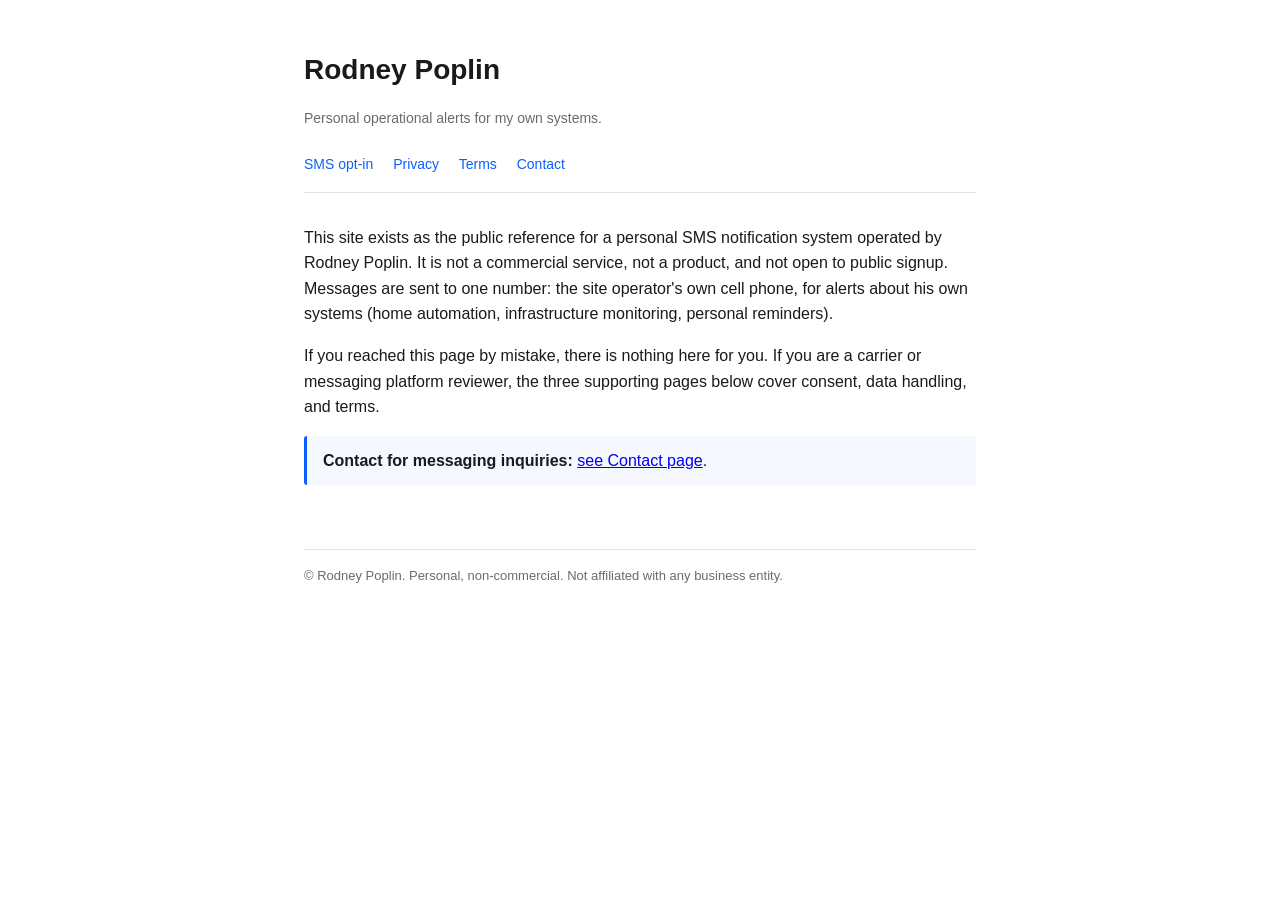
<file: index.html>
<!doctype html>
<html lang="en">
<head>
<meta charset="utf-8">
<meta name="viewport" content="width=device-width, initial-scale=1">
<meta name="robots" content="noindex,nofollow">
<title>Rodney Poplin — Personal Operational Alerts</title>
<link rel="stylesheet" href="style.css">
</head>
<body>
<div class="wrap">

<header>
  <h1>Rodney Poplin</h1>
  <p class="tag">Personal operational alerts for my own systems.</p>
  <nav>
    <a href="opt-in.html">SMS opt-in</a>
    <a href="privacy.html">Privacy</a>
    <a href="terms.html">Terms</a>
    <a href="contact.html">Contact</a>
  </nav>
</header>

<main>
  <p>This site exists as the public reference for a personal SMS notification system operated by Rodney Poplin.
    It is not a commercial service, not a product, and not open to public signup. Messages are sent to one number:
    the site operator's own cell phone, for alerts about his own systems (home automation, infrastructure monitoring,
    personal reminders).</p>

  <p>If you reached this page by mistake, there is nothing here for you. If you are a carrier or messaging platform
    reviewer, the three supporting pages below cover consent, data handling, and terms.</p>

  <div class="callout">
    <strong>Contact for messaging inquiries:</strong> <a href="contact.html">see Contact page</a>.
  </div>
</main>

<footer>
  &copy; Rodney Poplin. Personal, non-commercial. Not affiliated with any business entity.
</footer>

</div>
</body>
</html>
</file>
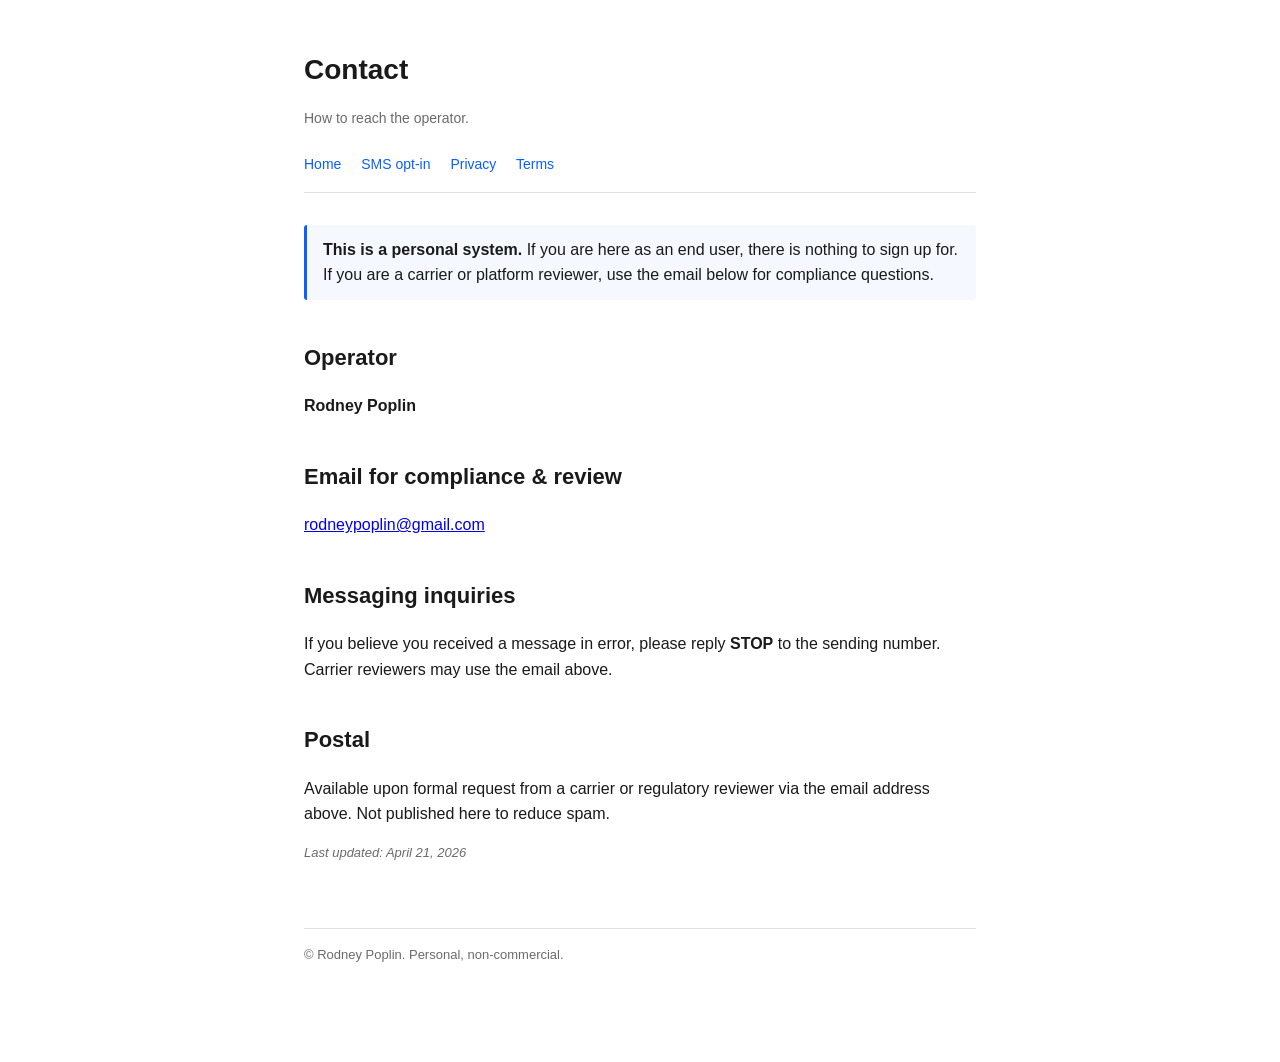
<file: contact.html>
<!doctype html>
<html lang="en">
<head>
<meta charset="utf-8">
<meta name="viewport" content="width=device-width, initial-scale=1">
<meta name="robots" content="noindex,nofollow">
<title>Contact — Rodney Poplin</title>
<link rel="stylesheet" href="style.css">
</head>
<body>
<div class="wrap">

<header>
  <h1>Contact</h1>
  <p class="tag">How to reach the operator.</p>
  <nav>
    <a href="index.html">Home</a>
    <a href="opt-in.html">SMS opt-in</a>
    <a href="privacy.html">Privacy</a>
    <a href="terms.html">Terms</a>
  </nav>
</header>

<main>

<div class="callout">
  <strong>This is a personal system.</strong> If you are here as an end user, there is nothing to
  sign up for. If you are a carrier or platform reviewer, use the email below for compliance questions.
</div>

<h2>Operator</h2>
<p><strong>Rodney Poplin</strong></p>

<h2>Email for compliance &amp; review</h2>
<p><a href="mailto:rodneypoplin@gmail.com">rodneypoplin@gmail.com</a></p>

<h2>Messaging inquiries</h2>
<p>If you believe you received a message in error, please reply <strong>STOP</strong> to the
sending number. Carrier reviewers may use the email above.</p>

<h2>Postal</h2>
<p>Available upon formal request from a carrier or regulatory reviewer via the email address above.
Not published here to reduce spam.</p>

<p class="last-updated">Last updated: April 21, 2026</p>

</main>

<footer>
  &copy; Rodney Poplin. Personal, non-commercial.
</footer>

</div>
</body>
</html>
</file>
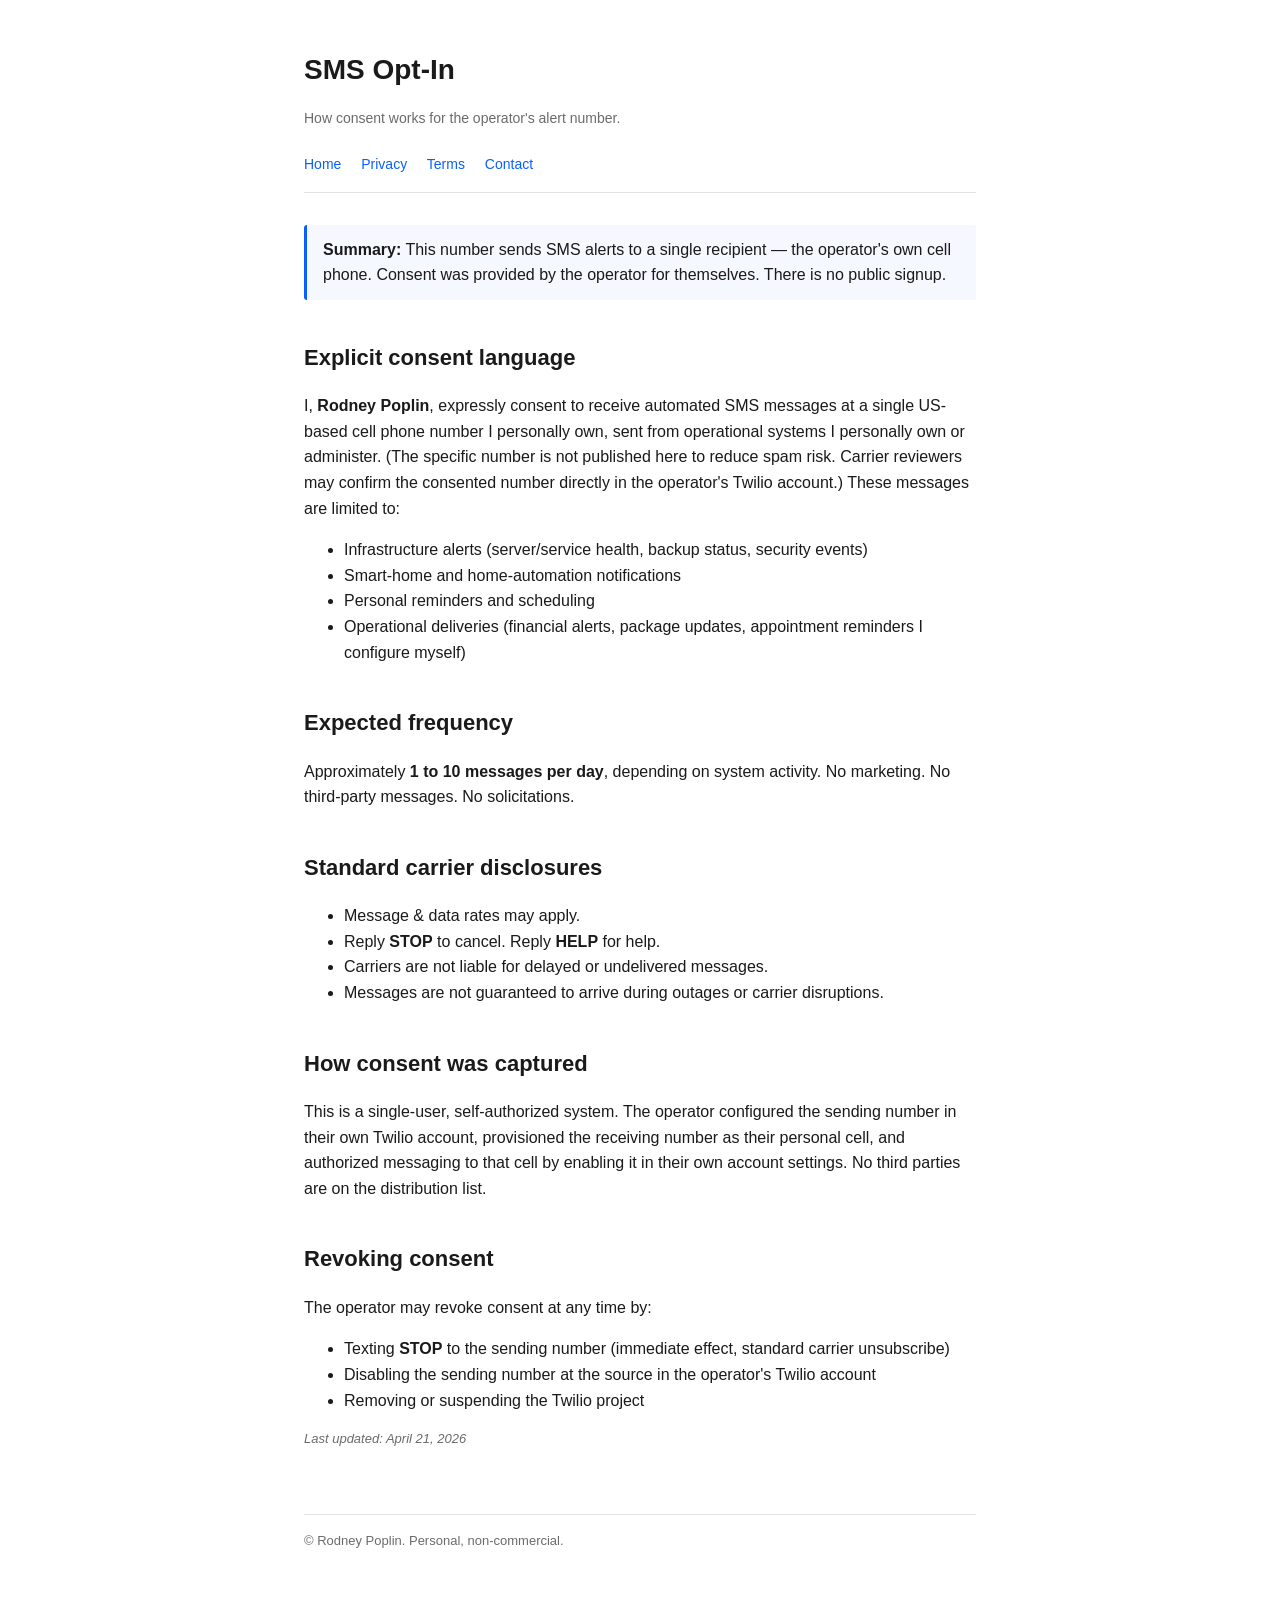
<file: opt-in.html>
<!doctype html>
<html lang="en">
<head>
<meta charset="utf-8">
<meta name="viewport" content="width=device-width, initial-scale=1">
<meta name="robots" content="noindex,nofollow">
<title>SMS Opt-In — Rodney Poplin</title>
<link rel="stylesheet" href="style.css">
</head>
<body>
<div class="wrap">

<header>
  <h1>SMS Opt-In</h1>
  <p class="tag">How consent works for the operator's alert number.</p>
  <nav>
    <a href="index.html">Home</a>
    <a href="privacy.html">Privacy</a>
    <a href="terms.html">Terms</a>
    <a href="contact.html">Contact</a>
  </nav>
</header>

<main>

<div class="callout">
  <strong>Summary:</strong> This number sends SMS alerts to a single recipient — the operator's own cell phone.
  Consent was provided by the operator for themselves. There is no public signup.
</div>

<h2>Explicit consent language</h2>

<p>I, <strong>Rodney Poplin</strong>, expressly consent to receive automated SMS messages at
a single US-based cell phone number I personally own, sent from operational systems I
personally own or administer. (The specific number is not published here to reduce spam
risk. Carrier reviewers may confirm the consented number directly in the operator's
Twilio account.) These messages are limited to:</p>

<ul>
  <li>Infrastructure alerts (server/service health, backup status, security events)</li>
  <li>Smart-home and home-automation notifications</li>
  <li>Personal reminders and scheduling</li>
  <li>Operational deliveries (financial alerts, package updates, appointment reminders I configure myself)</li>
</ul>

<h2>Expected frequency</h2>
<p>Approximately <strong>1 to 10 messages per day</strong>, depending on system activity.
No marketing. No third-party messages. No solicitations.</p>

<h2>Standard carrier disclosures</h2>
<ul>
  <li>Message &amp; data rates may apply.</li>
  <li>Reply <strong>STOP</strong> to cancel. Reply <strong>HELP</strong> for help.</li>
  <li>Carriers are not liable for delayed or undelivered messages.</li>
  <li>Messages are not guaranteed to arrive during outages or carrier disruptions.</li>
</ul>

<h2>How consent was captured</h2>
<p>This is a single-user, self-authorized system. The operator configured the sending number in
their own Twilio account, provisioned the receiving number as their personal cell, and authorized
messaging to that cell by enabling it in their own account settings. No third parties are on the
distribution list.</p>

<h2>Revoking consent</h2>
<p>The operator may revoke consent at any time by:</p>
<ul>
  <li>Texting <strong>STOP</strong> to the sending number (immediate effect, standard carrier unsubscribe)</li>
  <li>Disabling the sending number at the source in the operator's Twilio account</li>
  <li>Removing or suspending the Twilio project</li>
</ul>

<p class="last-updated">Last updated: April 21, 2026</p>

</main>

<footer>
  &copy; Rodney Poplin. Personal, non-commercial.
</footer>

</div>
</body>
</html>
</file>
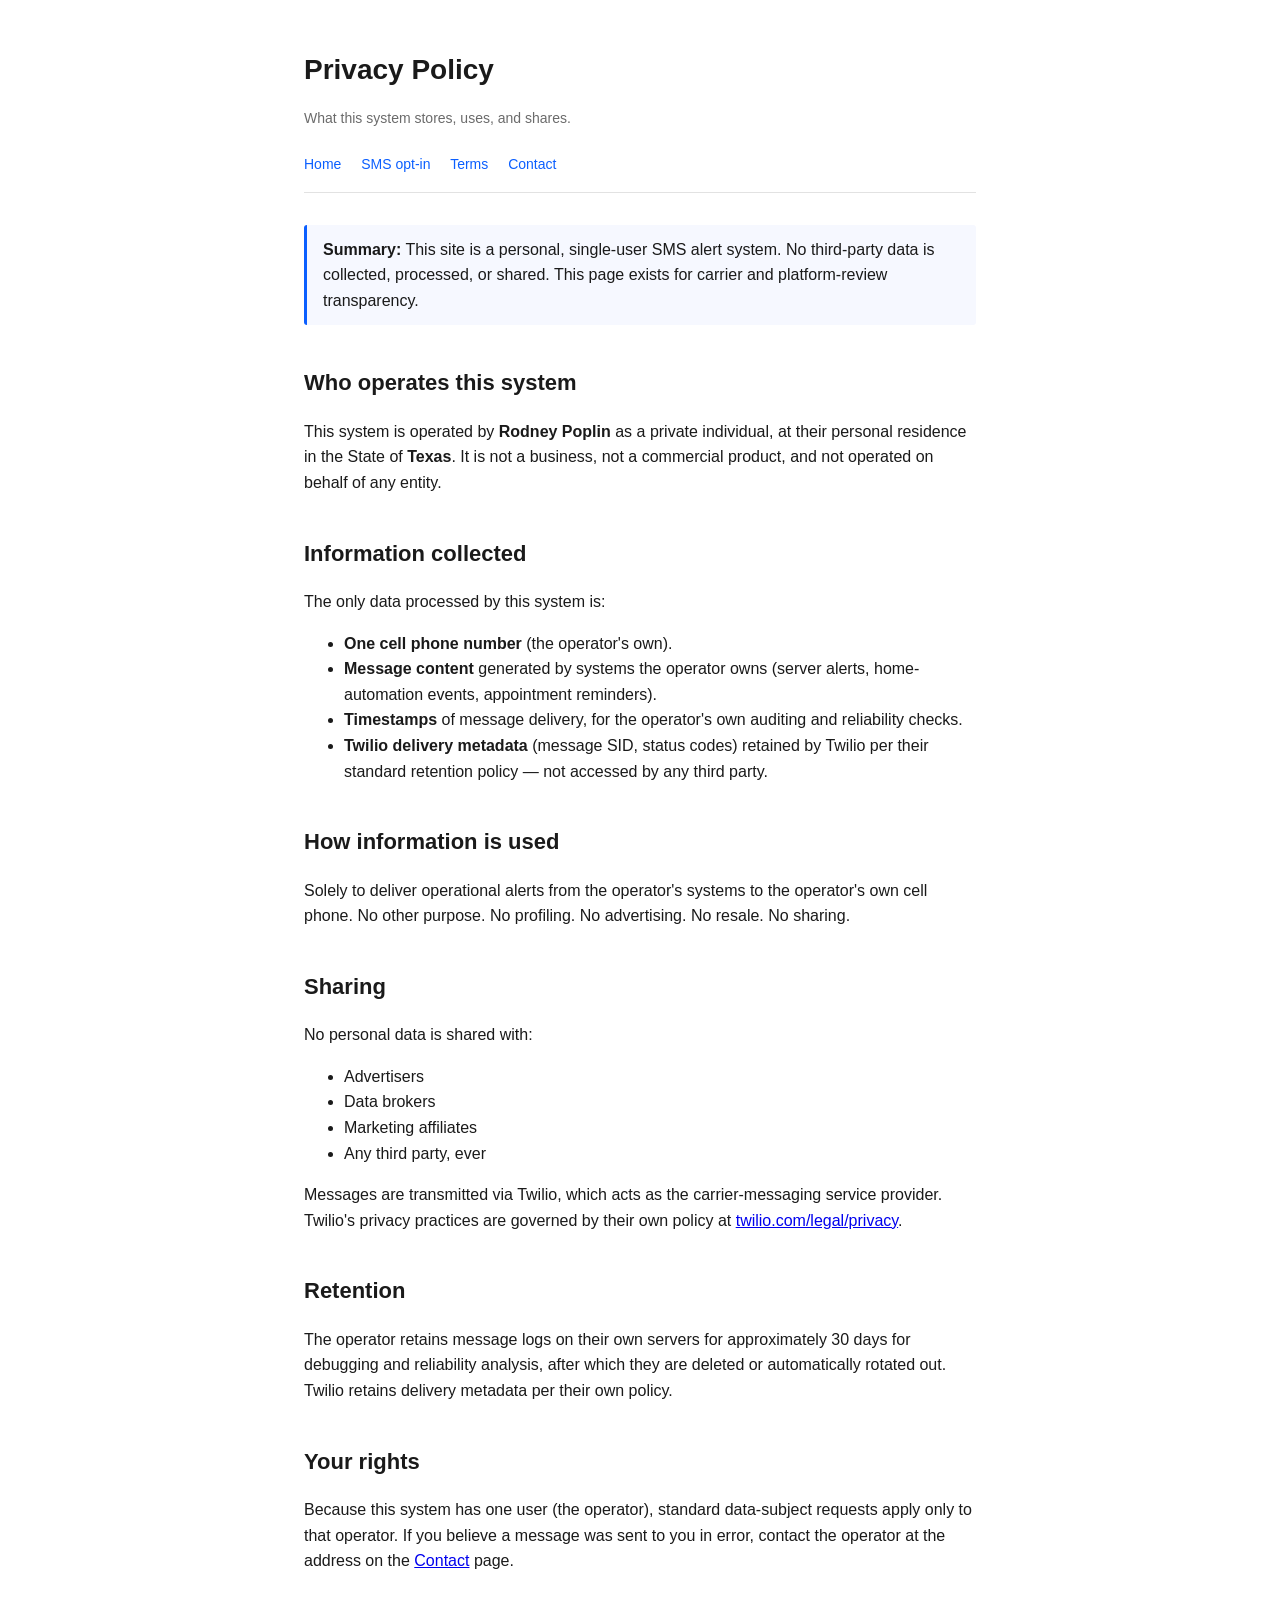
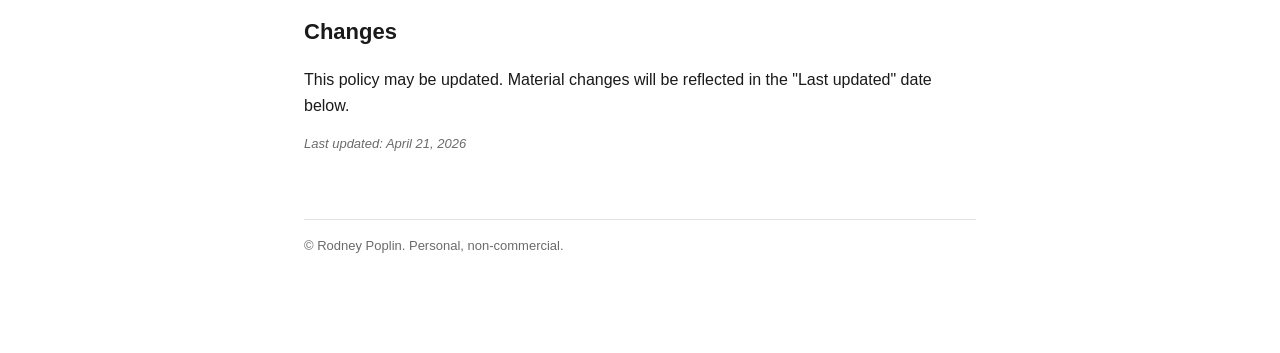
<file: privacy.html>
<!doctype html>
<html lang="en">
<head>
<meta charset="utf-8">
<meta name="viewport" content="width=device-width, initial-scale=1">
<meta name="robots" content="noindex,nofollow">
<title>Privacy Policy — Rodney Poplin</title>
<link rel="stylesheet" href="style.css">
</head>
<body>
<div class="wrap">

<header>
  <h1>Privacy Policy</h1>
  <p class="tag">What this system stores, uses, and shares.</p>
  <nav>
    <a href="index.html">Home</a>
    <a href="opt-in.html">SMS opt-in</a>
    <a href="terms.html">Terms</a>
    <a href="contact.html">Contact</a>
  </nav>
</header>

<main>

<div class="callout">
  <strong>Summary:</strong> This site is a personal, single-user SMS alert system. No third-party data is
  collected, processed, or shared. This page exists for carrier and platform-review transparency.
</div>

<h2>Who operates this system</h2>
<p>This system is operated by <strong>Rodney Poplin</strong> as a private individual, at their
personal residence in the State of <strong>Texas</strong>. It is not a business, not a commercial
product, and not operated on behalf of any entity.</p>

<h2>Information collected</h2>
<p>The only data processed by this system is:</p>
<ul>
  <li><strong>One cell phone number</strong> (the operator's own).</li>
  <li><strong>Message content</strong> generated by systems the operator owns (server alerts, home-automation
    events, appointment reminders).</li>
  <li><strong>Timestamps</strong> of message delivery, for the operator's own auditing and reliability checks.</li>
  <li><strong>Twilio delivery metadata</strong> (message SID, status codes) retained by Twilio per their
    standard retention policy — not accessed by any third party.</li>
</ul>

<h2>How information is used</h2>
<p>Solely to deliver operational alerts from the operator's systems to the operator's own cell phone.
No other purpose. No profiling. No advertising. No resale. No sharing.</p>

<h2>Sharing</h2>
<p>No personal data is shared with:</p>
<ul>
  <li>Advertisers</li>
  <li>Data brokers</li>
  <li>Marketing affiliates</li>
  <li>Any third party, ever</li>
</ul>
<p>Messages are transmitted via Twilio, which acts as the carrier-messaging service provider. Twilio's
privacy practices are governed by their own policy at
<a href="https://www.twilio.com/legal/privacy">twilio.com/legal/privacy</a>.</p>

<h2>Retention</h2>
<p>The operator retains message logs on their own servers for approximately 30 days for debugging
and reliability analysis, after which they are deleted or automatically rotated out. Twilio retains
delivery metadata per their own policy.</p>

<h2>Your rights</h2>
<p>Because this system has one user (the operator), standard data-subject requests apply only to that
operator. If you believe a message was sent to you in error, contact the operator at the address on
the <a href="contact.html">Contact</a> page.</p>

<h2>Changes</h2>
<p>This policy may be updated. Material changes will be reflected in the "Last updated" date below.</p>

<p class="last-updated">Last updated: April 21, 2026</p>

</main>

<footer>
  &copy; Rodney Poplin. Personal, non-commercial.
</footer>

</div>
</body>
</html>
</file>
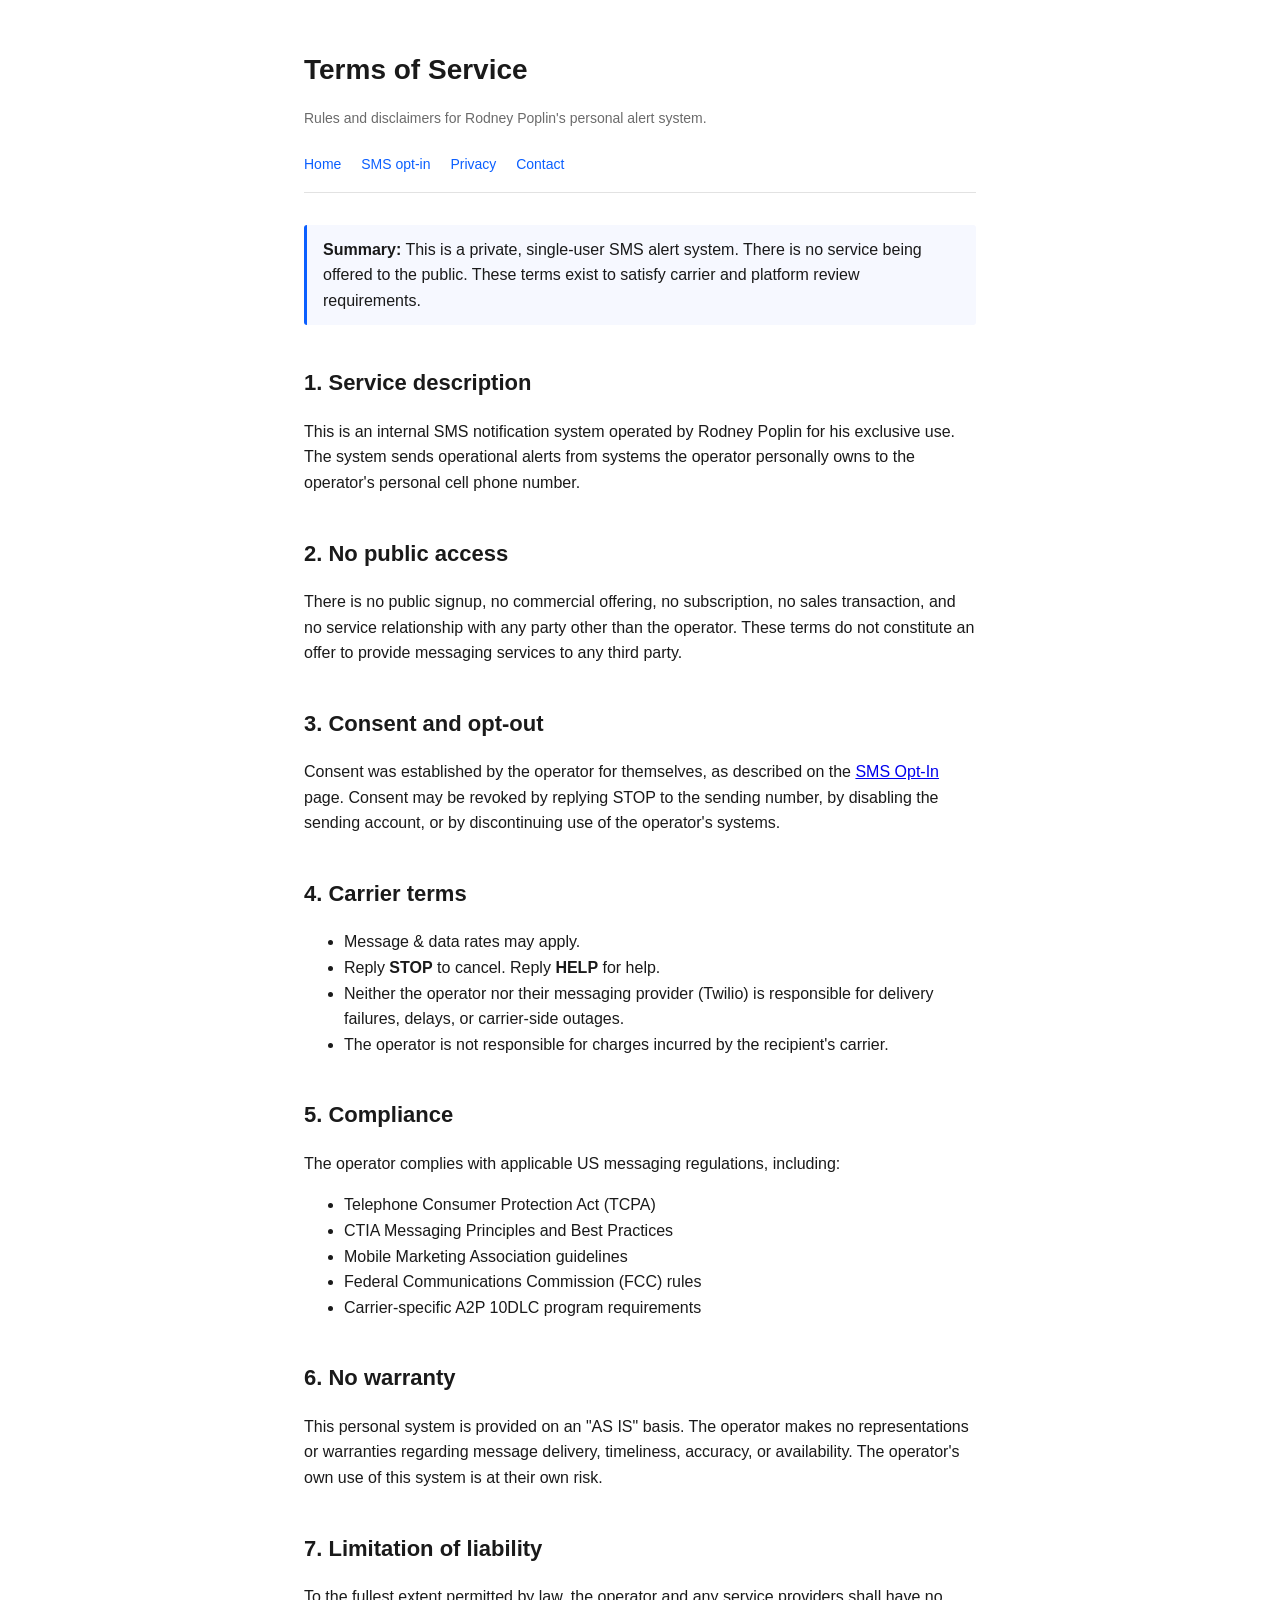
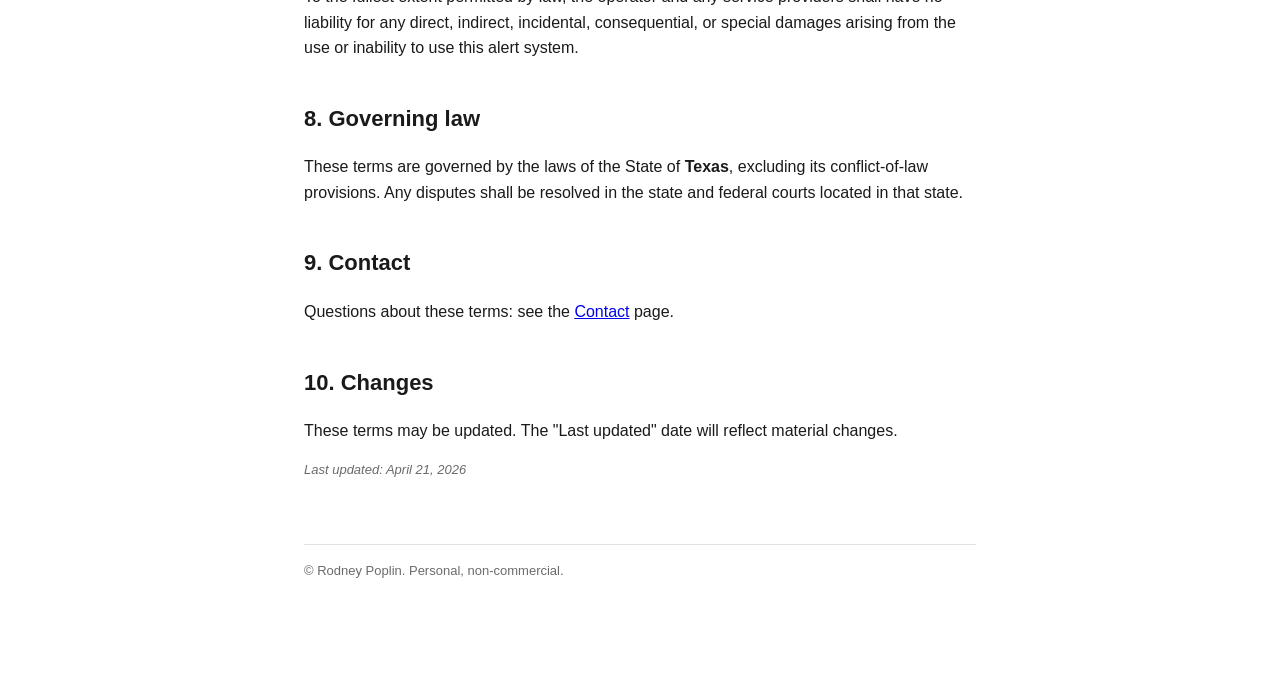
<file: terms.html>
<!doctype html>
<html lang="en">
<head>
<meta charset="utf-8">
<meta name="viewport" content="width=device-width, initial-scale=1">
<meta name="robots" content="noindex,nofollow">
<title>Terms of Service — Rodney Poplin</title>
<link rel="stylesheet" href="style.css">
</head>
<body>
<div class="wrap">

<header>
  <h1>Terms of Service</h1>
  <p class="tag">Rules and disclaimers for Rodney Poplin's personal alert system.</p>
  <nav>
    <a href="index.html">Home</a>
    <a href="opt-in.html">SMS opt-in</a>
    <a href="privacy.html">Privacy</a>
    <a href="contact.html">Contact</a>
  </nav>
</header>

<main>

<div class="callout">
  <strong>Summary:</strong> This is a private, single-user SMS alert system. There is no service being
  offered to the public. These terms exist to satisfy carrier and platform review requirements.
</div>

<h2>1. Service description</h2>
<p>This is an internal SMS notification system operated by Rodney Poplin for his exclusive
use. The system sends operational alerts from systems the operator personally owns to the operator's
personal cell phone number.</p>

<h2>2. No public access</h2>
<p>There is no public signup, no commercial offering, no subscription, no sales transaction, and no
service relationship with any party other than the operator. These terms do not constitute an offer
to provide messaging services to any third party.</p>

<h2>3. Consent and opt-out</h2>
<p>Consent was established by the operator for themselves, as described on the
<a href="opt-in.html">SMS Opt-In</a> page. Consent may be revoked by replying STOP to the sending
number, by disabling the sending account, or by discontinuing use of the operator's systems.</p>

<h2>4. Carrier terms</h2>
<ul>
  <li>Message &amp; data rates may apply.</li>
  <li>Reply <strong>STOP</strong> to cancel. Reply <strong>HELP</strong> for help.</li>
  <li>Neither the operator nor their messaging provider (Twilio) is responsible for delivery failures,
    delays, or carrier-side outages.</li>
  <li>The operator is not responsible for charges incurred by the recipient's carrier.</li>
</ul>

<h2>5. Compliance</h2>
<p>The operator complies with applicable US messaging regulations, including:</p>
<ul>
  <li>Telephone Consumer Protection Act (TCPA)</li>
  <li>CTIA Messaging Principles and Best Practices</li>
  <li>Mobile Marketing Association guidelines</li>
  <li>Federal Communications Commission (FCC) rules</li>
  <li>Carrier-specific A2P 10DLC program requirements</li>
</ul>

<h2>6. No warranty</h2>
<p>This personal system is provided on an "AS IS" basis. The operator makes no representations or
warranties regarding message delivery, timeliness, accuracy, or availability. The operator's own
use of this system is at their own risk.</p>

<h2>7. Limitation of liability</h2>
<p>To the fullest extent permitted by law, the operator and any service providers shall have no
liability for any direct, indirect, incidental, consequential, or special damages arising from the
use or inability to use this alert system.</p>

<h2>8. Governing law</h2>
<p>These terms are governed by the laws of the State of <strong>Texas</strong>, excluding its
conflict-of-law provisions. Any disputes shall be resolved in the state and federal courts located
in that state.</p>

<h2>9. Contact</h2>
<p>Questions about these terms: see the <a href="contact.html">Contact</a> page.</p>

<h2>10. Changes</h2>
<p>These terms may be updated. The "Last updated" date will reflect material changes.</p>

<p class="last-updated">Last updated: April 21, 2026</p>

</main>

<footer>
  &copy; Rodney Poplin. Personal, non-commercial.
</footer>

</div>
</body>
</html>
</file>
<file: style.css>
:root {
  --fg: #1a1a1a;
  --muted: #6b6b6b;
  --accent: #0b5fff;
  --bg: #ffffff;
  --border: #e2e2e2;
  --max: 720px;
}

* { box-sizing: border-box; }

html, body {
  margin: 0;
  padding: 0;
  font-family: -apple-system, BlinkMacSystemFont, "Segoe UI", Roboto, Oxygen, Ubuntu, sans-serif;
  color: var(--fg);
  background: var(--bg);
  line-height: 1.6;
}

.wrap {
  max-width: var(--max);
  margin: 0 auto;
  padding: 48px 24px 96px;
}

header {
  border-bottom: 1px solid var(--border);
  padding-bottom: 16px;
  margin-bottom: 32px;
}

header h1 { margin: 0 0 4px; font-size: 28px; }
header .tag { color: var(--muted); font-size: 14px; }

nav {
  margin: 24px 0 0;
  font-size: 14px;
}
nav a {
  color: var(--accent);
  text-decoration: none;
  margin-right: 16px;
}
nav a:hover { text-decoration: underline; }

h2 { font-size: 22px; margin-top: 40px; }
h3 { font-size: 17px; margin-top: 28px; color: var(--muted); }

p, li { font-size: 16px; }

footer {
  margin-top: 64px;
  padding-top: 16px;
  border-top: 1px solid var(--border);
  color: var(--muted);
  font-size: 13px;
}

.callout {
  background: #f6f8ff;
  border-left: 3px solid var(--accent);
  padding: 12px 16px;
  margin: 16px 0;
  border-radius: 3px;
}

code {
  background: #f3f3f3;
  padding: 2px 6px;
  border-radius: 3px;
  font-size: 14px;
}

.last-updated {
  font-size: 13px;
  color: var(--muted);
  font-style: italic;
}
</file>
